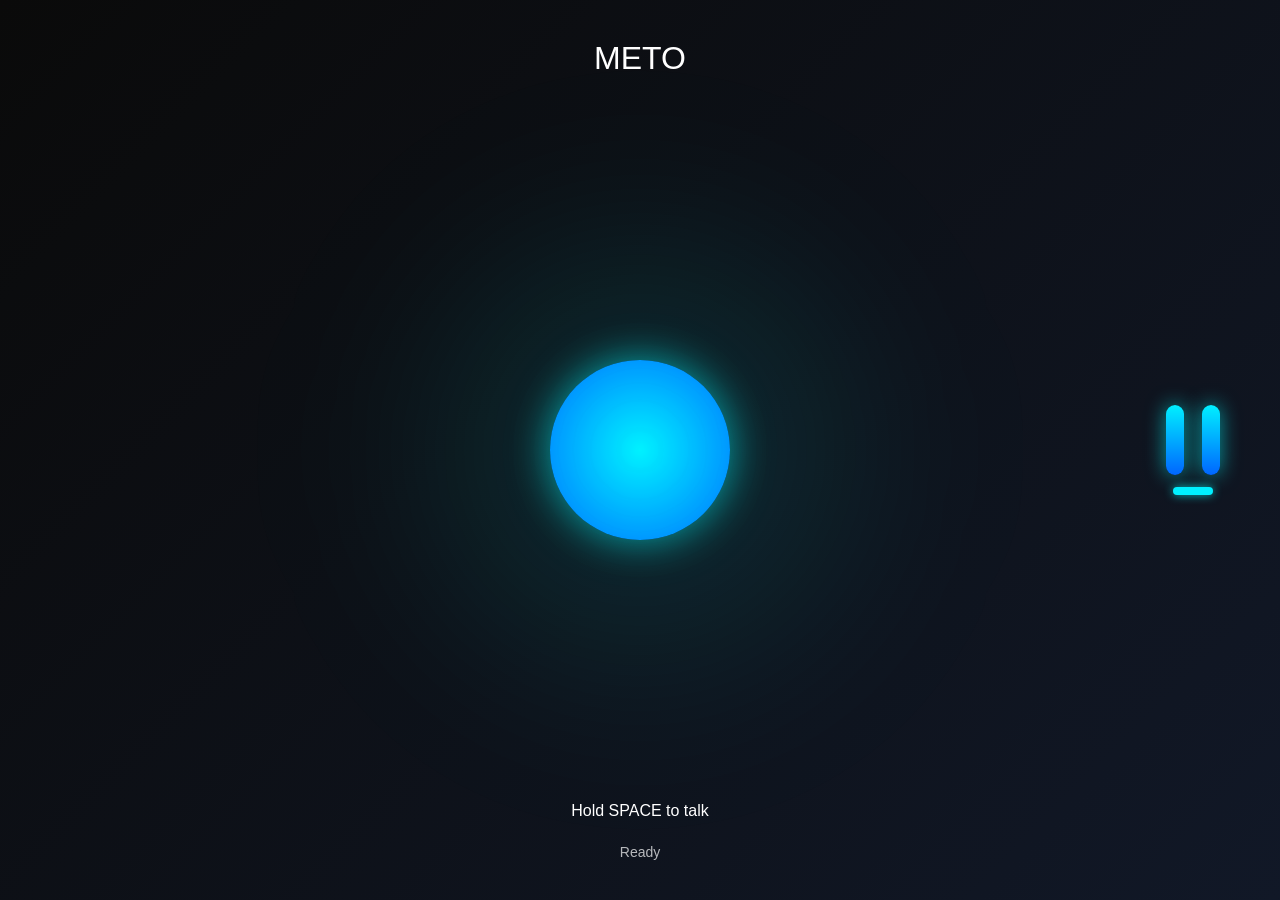
<file: index.html>
<!DOCTYPE html>
<html lang="en">
<head>
<meta charset="UTF-8">
<meta name="viewport" content="width=device-width, initial-scale=1.0">
<title>Meto AI</title>
<style>
*{margin:0;padding:0;box-sizing:border-box;font-family:'Segoe UI',sans-serif;}
body{
  height:100vh;
  background:linear-gradient(135deg,#0a0a0a,#111827);
  color:white;
  display:flex;
  flex-direction:column;
  align-items:center;
  justify-content:center;
  overflow:hidden;
}
body::before{
  content:"";
  position:absolute;
  width:600px;height:600px;
  background:radial-gradient(circle,rgba(0,255,255,0.15),transparent 70%);
  filter:blur(80px);
  animation:float 6s infinite alternate ease-in-out;
}
@keyframes float{from{transform:translateY(-40px)}to{transform:translateY(40px)}}
.title{position:absolute;top:40px;font-size:32px;}
#wave{width:180px;height:180px;border-radius:50%;background:radial-gradient(circle,#00f0ff,#0066ff);box-shadow:0 0 40px rgba(0,255,255,.6);transition:.2s;}
#wave.active{transform:scale(1.3);box-shadow:0 0 80px rgba(0,255,255,1);}
#status{position:absolute;bottom:80px;}
#log{position:absolute;bottom:40px;font-size:14px;opacity:.7;}
#face{position:absolute;right:60px;top:50%;transform:translateY(-50%);display:flex;flex-direction:column;align-items:center;gap:12px;animation:breath 3s infinite ease-in-out;transition:.2s;}
@keyframes breath{0%{transform:translateY(-50%) scale(1)}50%{transform:translateY(-50%) scale(1.05)}100%{transform:translateY(-50%) scale(1)}}
#eyes{display:flex;gap:18px;}
.cyl{width:18px;height:70px;border-radius:50px;background:linear-gradient(to bottom,#00f0ff,#0066ff);box-shadow:0 0 20px rgba(0,255,255,0.6);transition:transform 0.08s linear, box-shadow .2s, height .2s;}
#mouth{width:40px;height:8px;border-radius:20px;background:#00f0ff;box-shadow:0 0 10px rgba(0,255,255,0.7);transition:all 0.2s ease;}
.listening .cyl{box-shadow:0 0 35px rgba(0,255,255,1);}
.processing #mouth{transform:scale(1.2);}
.speaking #mouth{width:40px;height:40px;border-radius:50%;border:3px solid #00f0ff;background:transparent;box-shadow:0 0 15px rgba(0,255,255,0.9);animation:talk 0.25s infinite alternate;}
@keyframes talk{from{transform:scaleY(1);}to{transform:scaleY(1.2);}}
#face:hover .cyl{height:10px;box-shadow:0 0 25px rgba(0,255,255,1);}
#face:hover #mouth{height:20px;border-radius:0 0 40px 40px;background:#00f0ff;border:none;box-shadow:0 0 20px rgba(0,255,255,1);}
#face:hover{transform:translateY(-50%) scale(1.08);}
/* EXPRESSIONS */
.happy #mouth{height:20px;border-radius:0 0 40px 40px;background:#00f0ff;box-shadow:0 0 20px rgba(0,255,255,1);}
.surprised #mouth{width:30px;height:30px;border-radius:50%;border:3px solid #00f0ff;background:transparent;box-shadow:0 0 20px rgba(0,255,255,0.9);}
.thinking #mouth{width:40px;height:10px;border-radius:10px;background:#00f0ff;box-shadow:0 0 10px rgba(0,255,255,0.7);}
/* IDLE ANIMATION FEEDBACK */
@keyframes idleHead{0%{transform:translateY(-50%) rotate(0deg)}25%{transform:translateY(-50%) rotate(1deg)}50%{transform:translateY(-50%) rotate(0deg)}75%{transform:translateY(-50%) rotate(-1deg)}100%{transform:translateY(-50%) rotate(0deg);}}
</style>
</head>
<body>
<div class="title">METO</div>
<div id="wave"></div>
<div id="status">Hold SPACE to talk</div>
<div id="log">Ready</div>
<div id="face">
  <div id="eyes">
    <div class="cyl"></div>
    <div class="cyl"></div>
  </div>
  <div id="mouth"></div>
</div>

<script>
// ================= SPEECH =================
const SpeechRecognition = window.SpeechRecognition || window.webkitSpeechRecognition;
const recognition = new SpeechRecognition();
recognition.lang = 'en-US';
const wave=document.getElementById('wave');
const status=document.getElementById('status');
const log=document.getElementById('log');
const face=document.getElementById('face');
const mouth=document.getElementById('mouth');
let selectedVoice=null;
function loadVoice(){const voices=speechSynthesis.getVoices(); selectedVoice=voices.find(v=>v.lang.startsWith('en'))||voices[0];}
speechSynthesis.onvoiceschanged=loadVoice;
function speak(text){
  if(!selectedVoice) loadVoice();
  face.classList.add("speaking");
  const utt=new SpeechSynthesisUtterance(text);
  utt.voice=selectedVoice; utt.rate=0.95; utt.pitch=1.05;
  utt.onend=()=>{face.classList.remove("speaking"); face.classList.remove("happy","thinking","surprised");};
  speechSynthesis.cancel(); speechSynthesis.speak(utt);
}

// ================= TRACKING with lag =================
const cylinders=document.querySelectorAll(".cyl");
cylinders.forEach(cyl=>{cyl._currentX=0;cyl._currentY=0;});
document.addEventListener("mousemove",(e)=>{
  cylinders.forEach(cyl=>{
    const rect=cyl.getBoundingClientRect();
    const cx=rect.left+rect.width/2;
    const cy=rect.top+rect.height/2;
    const dx=e.clientX-cx;
    const dy=e.clientY-cy;
    const distance=Math.sqrt(dx*dx+dy*dy);
    if(distance<1) return;
    const angle=Math.atan2(dy,dx);
    const targetX=Math.cos(angle)*3;
    const targetY=Math.sin(angle)*3;
    cyl._currentX+=(targetX-cyl._currentX)*0.08;
    cyl._currentY+=(targetY-cyl._currentY)*0.08;
    cyl.style.transform=`translate(${cyl._currentX}px, ${cyl._currentY}px)`;
  });
});

// ================= CORE / VOICE COMMANDS =================
let sites={};
fetch('sites.json').then(r=>r.json()).then(d=>sites=d);

function openSite(q){for(let k in sites){if(q.includes(k)){speak("Opening "+k);setTimeout(()=>window.open(sites[k], "_blank"),800);return;}}
speak("Searching "+q);setTimeout(()=>window.open(`https://google.com/search?q=${q}`),800);}

function searchOnSite(site,term){if(site.includes("youtube")) window.open(`https://youtube.com/results?search_query=${term}`);
else if(site.includes("amazon")) window.open(`https://www.amazon.com/s?k=${term}`);
else window.open(`https://google.com/search?q=${term}`);}

function parse(text){
  text=text.toLowerCase();
  log.textContent="Heard: "+text;
  face.classList.remove("listening");
  face.classList.add("processing");
  setTimeout(()=>face.classList.remove("processing"),500);

  // interactive commands
  if(text.includes("hello")){face.classList.add("happy"); speak("Hello! Nice to meet you!"); return;}
  if(text.includes("how are you")){face.classList.add("thinking"); speak("I am doing great! How about you?"); return;}
  if(text.includes("joke")){face.classList.add("happy"); speak("Why did the computer show up at work late? Because it had a hard drive!"); return;}
  if(text.includes("surprise me")){face.classList.add("surprised"); speak("Surprise!"); return;}

  if(text.includes("search")){let clean=text.replace("search","").trim(); let m=clean.match(/(.+?) on (.+)/); if(m){speak("Searching "+m[1]); searchOnSite(m[2],m[1]);} else {speak("Searching "+clean); window.open(`https://google.com/search?q=${clean}`);} return;}
  if(text.includes("open")){let clean=text.replace("open","").trim(); openSite(clean); return;}

  speak("Searching "+text); window.open(`https://google.com/search?q=${text}`);
}

// ================= EVENTS =================
recognition.onresult=e=>parse(e.results[0][0].transcript);
recognition.onend=()=>{wave.classList.remove('active'); face.classList.remove("listening"); status.textContent="Hold SPACE to talk";};
window.addEventListener("keydown",e=>{if(e.code==="Space"){wave.classList.add('active');face.classList.add("listening");status.textContent="Listening...";recognition.start();}});
window.addEventListener("keyup",e=>{if(e.code==="Space"){status.textContent="Processing...";}});

// ================= IDLE HEAD TILT =================
setInterval(()=>{if(!face.classList.contains("speaking")){face.style.animation="idleHead 6s infinite ease-in-out";}},1000);
</script>
</body>
</html>
</file>
